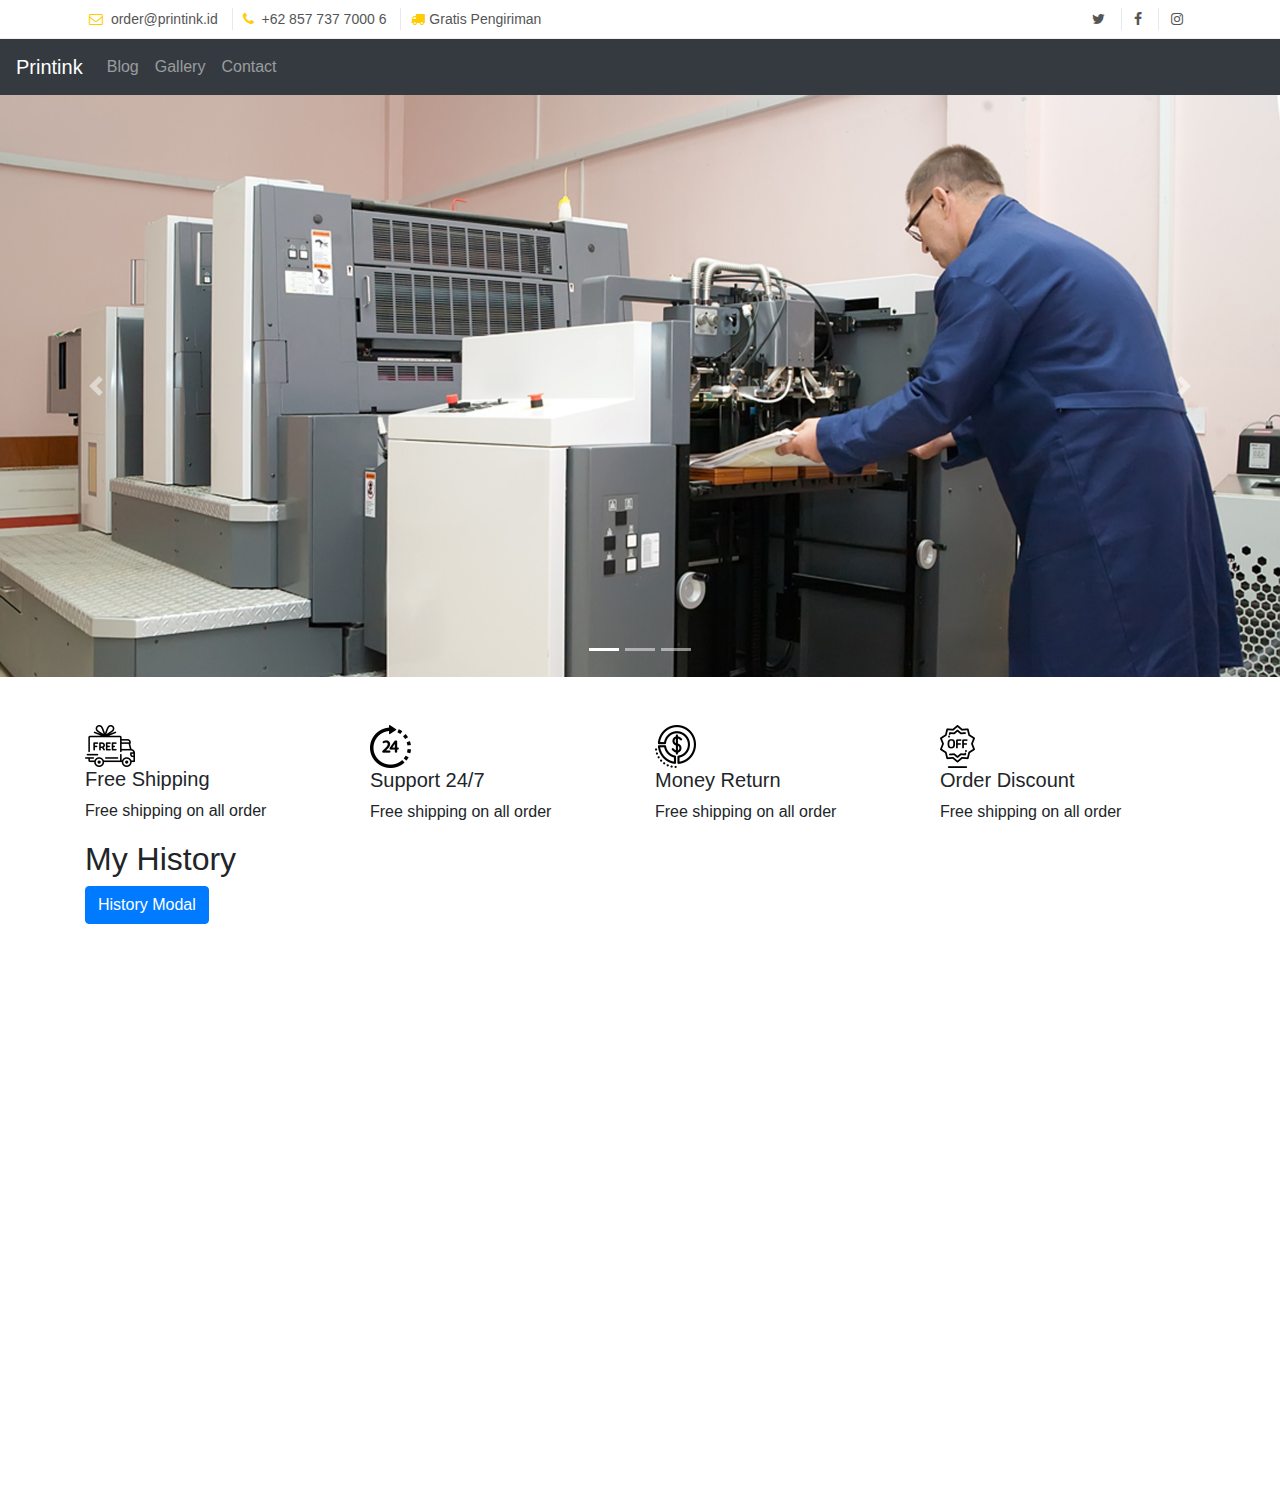
<file: index.html>
<!DOCTYPE html>
<html>
	<head>

		<title>printink | cetak online</title>
		<link rel="stylesheet" type="text/css" href="assets/bootstrap-4.3.1-dist/css/bootstrap.min.css">
		<link rel="stylesheet" type="text/css" href="assets/css/style.css">	
		<link rel="stylesheet" href="https://fonts.googleapis.com/icon?family=Material+Icons">	
		<link rel="stylesheet" href="https://cdnjs.cloudflare.com/ajax/libs/font-awesome/4.7.0/css/font-awesome.min.css">	

		<script src="https://ajax.googleapis.com/ajax/libs/jquery/3.4.0/jquery.min.js"></script>
  		<script src="https://cdnjs.cloudflare.com/ajax/libs/popper.js/1.14.7/umd/popper.min.js"></script>
  		<script src="https://maxcdn.bootstrapcdn.com/bootstrap/4.3.1/js/bootstrap.min.js"></script>

  		<style>
		/* Make the image fully responsive */
		.carousel-inner img {
		    width: 100%;
		    height: 100%;
		}
		</style>
 	

	</head>
	<body class="body">

		<!--==========================
    	Top Bar
 		===========================-->
 		

 		<section id="topbar">
		    <div class="container clearfix">
		      <div class="contact-info float-left">
		        <i class="fa fa-envelope-o"></i> <a href="mailto:prinzyindonesia@gmail.com" target="_blank">order@printink.id</a>
		        <i class="fa fa-phone"></i> <a href="https://api.whatsapp.com/send?phone=6285773770006" target="_blank">+62 857 737 7000 6</a>
		        <i class="fa fa-truck"></i><a href="#" target="_blank">Gratis Pengiriman</a>
		      </div>
		      <div class="social-links float-right">
		        <a href="#" class="twitter"><i class="fa fa-twitter"></i></a>
		        <a href="#" class="facebook"><i class="fa fa-facebook"></i></a>
		        <a href="#" class="instagram"><i class="fa fa-instagram"></i></a>
		      </div>
		    </div>
 		</section>

 		<!--==========================
    	Nav Bar
 		===========================-->

		<nav class="navbar navbar-expand-sm bg-dark navbar-dark sticky-top">
			<a class="navbar-brand" href="index.html">Printink</a>
			<ul class="navbar-nav">
				<li class="nav-item">
					<a class="nav-link" href="blog.html">Blog</a>
				</li>
				<li class="nav-item">
					<a class="nav-link" href="gallery.html">Gallery</a>
				</li>
				<li class="nav-item">
					<a class="nav-link" href="contact.html">Contact</a>
				</li>
			</ul>
		</nav>
		
		<!--==========================
    	Carousel
 		===========================-->

 		<div id="demo" class="carousel slide" data-ride="carousel">
			<!-- Indicators -->
			<ul class="carousel-indicators">
			    <li data-target="#demo" data-slide-to="0" class="active"></li>
			    <li data-target="#demo" data-slide-to="1"></li>
			    <li data-target="#demo" data-slide-to="2"></li>
			</ul>

			<!-- The slideshow -->
			<div class="carousel-inner">
			    <div class="carousel-item active">
			      <img src="assets/img/cetak.jpg" alt="Cetak">
			    </div>
			    <div class="carousel-item">
			      <img src="assets/img/screen.jpg" alt="Screen">
			    </div>
			    <div class="carousel-item">
			      <img src="assets/img/digital.jpg" alt="Digital">
			    </div>
			</div>

			  <!-- Left and right controls -->
			  <a class="carousel-control-prev" href="#demo" data-slide="prev">
			    <span class="carousel-control-prev-icon"></span>
			  </a>
			  <a class="carousel-control-next" href="#demo" data-slide="next">
			    <span class="carousel-control-next-icon"></span>
			  </a>
		</div>
		<br>
		<br>


		<!--==========================
    	Service
 		===========================-->

 		<section id="client">
	 		<div class="container">
	 			<div class="row">
	 				<div class="col-lg-3 col-md-6 col-sm-6">
	 					<div class="support-icon">
	 						<img class="animated" src="assets/img/icon-img/support-1.png" alt="">
	 					</div>
	 					<div class="support-content">
	 						<h5>Free Shipping</h5>
			                <p>Free shipping on all order</p>
	 					</div>
	 				</div>
	 				<div class="col-lg-3 col-md-6 col-sm-6">
	 					<div class="support-icon">
	 						<img class="animated" src="assets/img/icon-img/support-2.png" alt="">
	 					</div>
	 					<div class="support-content">
	 						<h5>Support 24/7</h5>
			                <p>Free shipping on all order</p>
	 					</div>
	 				</div>
	 				<div class="col-lg-3 col-md-6 col-sm-6">
	 					<div class="support-icon">
	 						<img class="animated" src="assets/img/icon-img/support-3.png" alt="">
	 					</div>
	 					<div class="support-content">
	 						<h5>Money Return</h5>
			                <p>Free shipping on all order</p>
	 					</div>
	 				</div>
	 				<div class="col-lg-3 col-md-6 col-sm-6">
	 					<div class="support-icon">
	 						<img class="animated" src="assets/img/icon-img/support-4.png" alt="">
	 					</div>
	 					<div class="support-content">
	 						<h5>Order Discount</h5>
			                <p>Free shipping on all order</p>
	 					</div>
	 				</div>
	 			</div>
	 		</div>
 		</section>

 		<!--==========================
    	Modal
 		===========================-->
	
	    <div class="container">
		  <h2>My History</h2>
		  <!-- Button to Open the Modal -->
		  <button type="button" class="btn btn-primary" data-toggle="modal" data-target="#myModal">
		    History Modal
		  </button>

		  <!-- The Modal -->
		  <div class="modal" id="myModal">
		    <div class="modal-dialog">
		      <div class="modal-content">
		      
		        <!-- Modal Header -->
		        <div class="modal-header">
		          <h1 class="modal-title">My History</h1>
		          <button type="button" class="close" data-dismiss="modal">×</button>
		        </div>
		        
		        <!-- Modal body -->
		        <div class="modal-body">
		          <h3>Some text to enable scrolling..</h3>
		          <p>Some text to enable scrolling.. Lorem ipsum dolor sit amet, consectetur adipiscing elit, sed do eiusmod tempor incididunt ut labore et dolore magna aliqua. Ut enim ad minim veniam, quis nostrud exercitation ullamco laboris nisi ut aliquip ex ea commodo consequat. Duis aute irure dolor in reprehenderit in voluptate velit esse cillum dolore eu fugiat nulla pariatur. Excepteur sint occaecat cupidatat non proident, sunt in culpa qui officia deserunt mollit anim id est laborum consectetur adipiscing elit, sed do eiusmod tempor incididunt ut labore et dolore magna aliqua. Ut enim ad minim veniam, quis nostrud exercitation ullamco laboris nisi ut aliquip ex ea commodo consequat.</p>
		          <p>Some text to enable scrolling.. Lorem ipsum dolor sit amet, consectetur adipiscing elit, sed do eiusmod tempor incididunt ut labore et dolore magna aliqua. Ut enim ad minim veniam, quis nostrud exercitation ullamco laboris nisi ut aliquip ex ea commodo consequat. Duis aute irure dolor in reprehenderit in voluptate velit esse cillum dolore eu fugiat nulla pariatur. Excepteur sint occaecat cupidatat non proident, sunt in culpa qui officia deserunt mollit anim id est laborum consectetur adipiscing elit, sed do eiusmod tempor incididunt ut labore et dolore magna aliqua. Ut enim ad minim veniam, quis nostrud exercitation ullamco laboris nisi ut aliquip ex ea commodo consequat.</p>

		          <p>Some text to enable scrolling.. Lorem ipsum dolor sit amet, consectetur adipiscing elit, sed do eiusmod tempor incididunt ut labore et dolore magna aliqua. Ut enim ad minim veniam, quis nostrud exercitation ullamco laboris nisi ut aliquip ex ea commodo consequat. Duis aute irure dolor in reprehenderit in voluptate velit esse cillum dolore eu fugiat nulla pariatur. Excepteur sint occaecat cupidatat non proident, sunt in culpa qui officia deserunt mollit anim id est laborum consectetur adipiscing elit, sed do eiusmod tempor incididunt ut labore et dolore magna aliqua. Ut enim ad minim veniam, quis nostrud exercitation ullamco laboris nisi ut aliquip ex ea commodo consequat.</p>
		        </div>
		        
		        <!-- Modal footer -->
		        <div class="modal-footer">
		          <button type="button" class="btn btn-danger" data-dismiss="modal">Close</button>
		        </div>
		        
		      </div>
		    </div>
		  </div>
		  
		</div>
 
	</body>
</html>
</file>
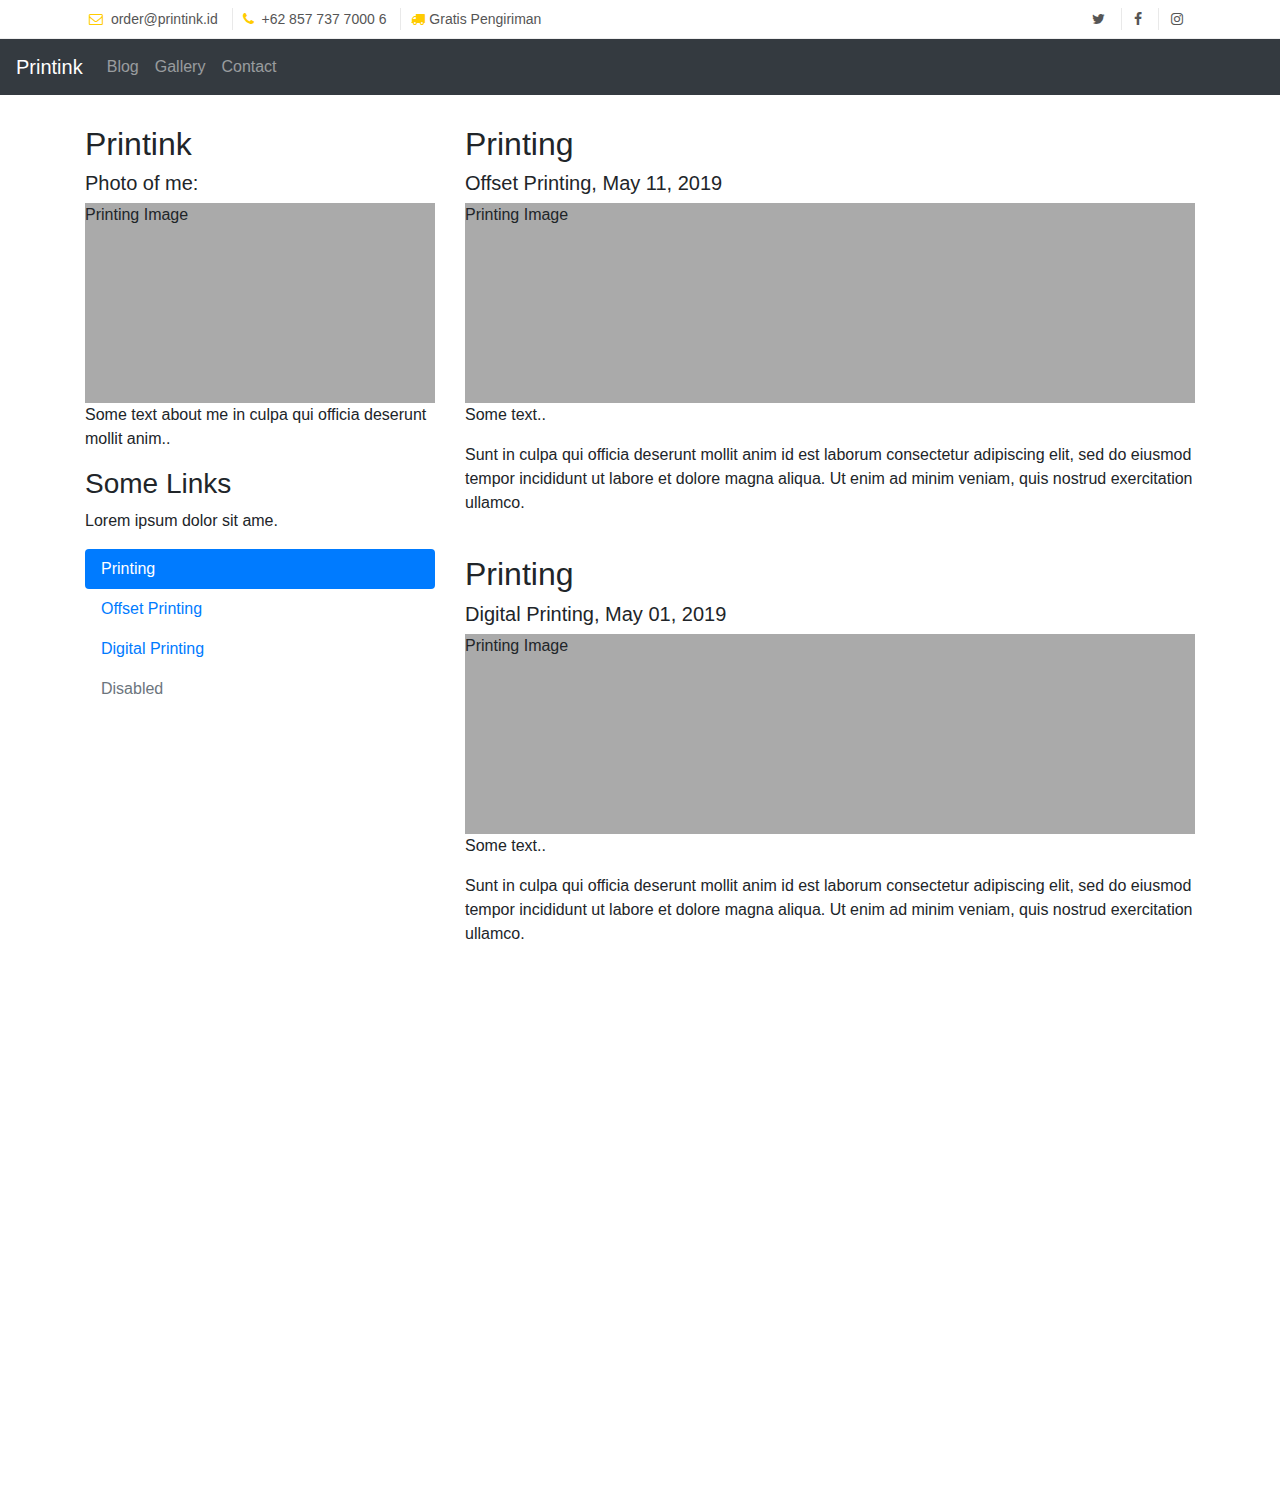
<file: blog.html>
<!DOCTYPE html>
<html>
	<head>

		<title>printink | cetak online</title>
		<link rel="stylesheet" type="text/css" href="assets/bootstrap-4.3.1-dist/css/bootstrap.min.css">
		<link rel="stylesheet" type="text/css" href="assets/css/style.css">	
		<link rel="stylesheet" href="https://fonts.googleapis.com/icon?family=Material+Icons">	
		<link rel="stylesheet" href="https://cdnjs.cloudflare.com/ajax/libs/font-awesome/4.7.0/css/font-awesome.min.css">	

		<script src="https://ajax.googleapis.com/ajax/libs/jquery/3.4.0/jquery.min.js"></script>
  		<script src="https://cdnjs.cloudflare.com/ajax/libs/popper.js/1.14.7/umd/popper.min.js"></script>
  		<script src="https://maxcdn.bootstrapcdn.com/bootstrap/4.3.1/js/bootstrap.min.js"></script>

  		<style>
		.fakeimg {
		  height: 200px;
		  background: #aaa;
		}
		</style>

	</head>
	<body class="body">

		<!--==========================
    	Top Bar
 		===========================-->
 		
 		<section id="topbar">
		    <div class="container clearfix">
		      <div class="contact-info float-left">
		        <i class="fa fa-envelope-o"></i> <a href="mailto:prinzyindonesia@gmail.com" target="_blank">order@printink.id</a>
		        <i class="fa fa-phone"></i> <a href="https://api.whatsapp.com/send?phone=6285773770006" target="_blank">+62 857 737 7000 6</a>
		        <i class="fa fa-truck"></i><a href="#" target="_blank">Gratis Pengiriman</a>
		      </div>
		      <div class="social-links float-right">
		        <a href="#" class="twitter"><i class="fa fa-twitter"></i></a>
		        <a href="#" class="facebook"><i class="fa fa-facebook"></i></a>
		        <a href="#" class="instagram"><i class="fa fa-instagram"></i></a>
		      </div>
		    </div>
 		</section>

 		<!--==========================
    	Nav Bar
 		===========================-->

		<nav class="navbar navbar-expand-sm bg-dark navbar-dark sticky-top">
			<a class="navbar-brand" href="index.html">Printink</a>
			<ul class="navbar-nav">
				<li class="nav-item">
					<a class="nav-link" href="blog.html">Blog</a>
				</li>
				<li class="nav-item">
					<a class="nav-link" href="gallery.html">Gallery</a>
				</li>
				<li class="nav-item">
					<a class="nav-link" href="contact.html">Contact</a>
				</li>
			</ul>
		</nav>

		<!--==========================
    	Content Blog
 		===========================-->

		<div class="container" style="margin-top:30px">
		  <div class="row">
		    <div class="col-sm-4">
		      <h2>Printink</h2>
		      <h5>Photo of me:</h5>
		      <div class="fakeimg">Printing Image</div>
		      <p>Some text about me in culpa qui officia deserunt mollit anim..</p>
		      <h3>Some Links</h3>
		      <p>Lorem ipsum dolor sit ame.</p>
		      <ul class="nav nav-pills flex-column">
		        <li class="nav-item">
		          <a class="nav-link active" href="#">Printing</a>
		        </li>
		        <li class="nav-item">
		          <a class="nav-link" href="#">Offset Printing</a>
		        </li>
		        <li class="nav-item">
		          <a class="nav-link" href="#">Digital Printing</a>
		        </li>
		        <li class="nav-item">
		          <a class="nav-link disabled" href="#">Disabled</a>
		        </li>
		      </ul>
		      <hr class="d-sm-none">
		    </div>
		    <div class="col-sm-8">
		      <h2>Printing</h2>
		      <h5>Offset Printing, May 11, 2019</h5>
		      <div class="fakeimg">Printing Image</div>
		      <p>Some text..</p>
		      <p>Sunt in culpa qui officia deserunt mollit anim id est laborum consectetur adipiscing elit, sed do eiusmod tempor incididunt ut labore et dolore magna aliqua. Ut enim ad minim veniam, quis nostrud exercitation ullamco.</p>
		      <br>
		      <h2>Printing</h2>
		      <h5>Digital Printing, May 01, 2019</h5>
		      <div class="fakeimg">Printing Image</div>
		      <p>Some text..</p>
		      <p>Sunt in culpa qui officia deserunt mollit anim id est laborum consectetur adipiscing elit, sed do eiusmod tempor incididunt ut labore et dolore magna aliqua. Ut enim ad minim veniam, quis nostrud exercitation ullamco.</p>
		    </div>
		  </div>
		</div>
		
	</body>
</html>
</file>
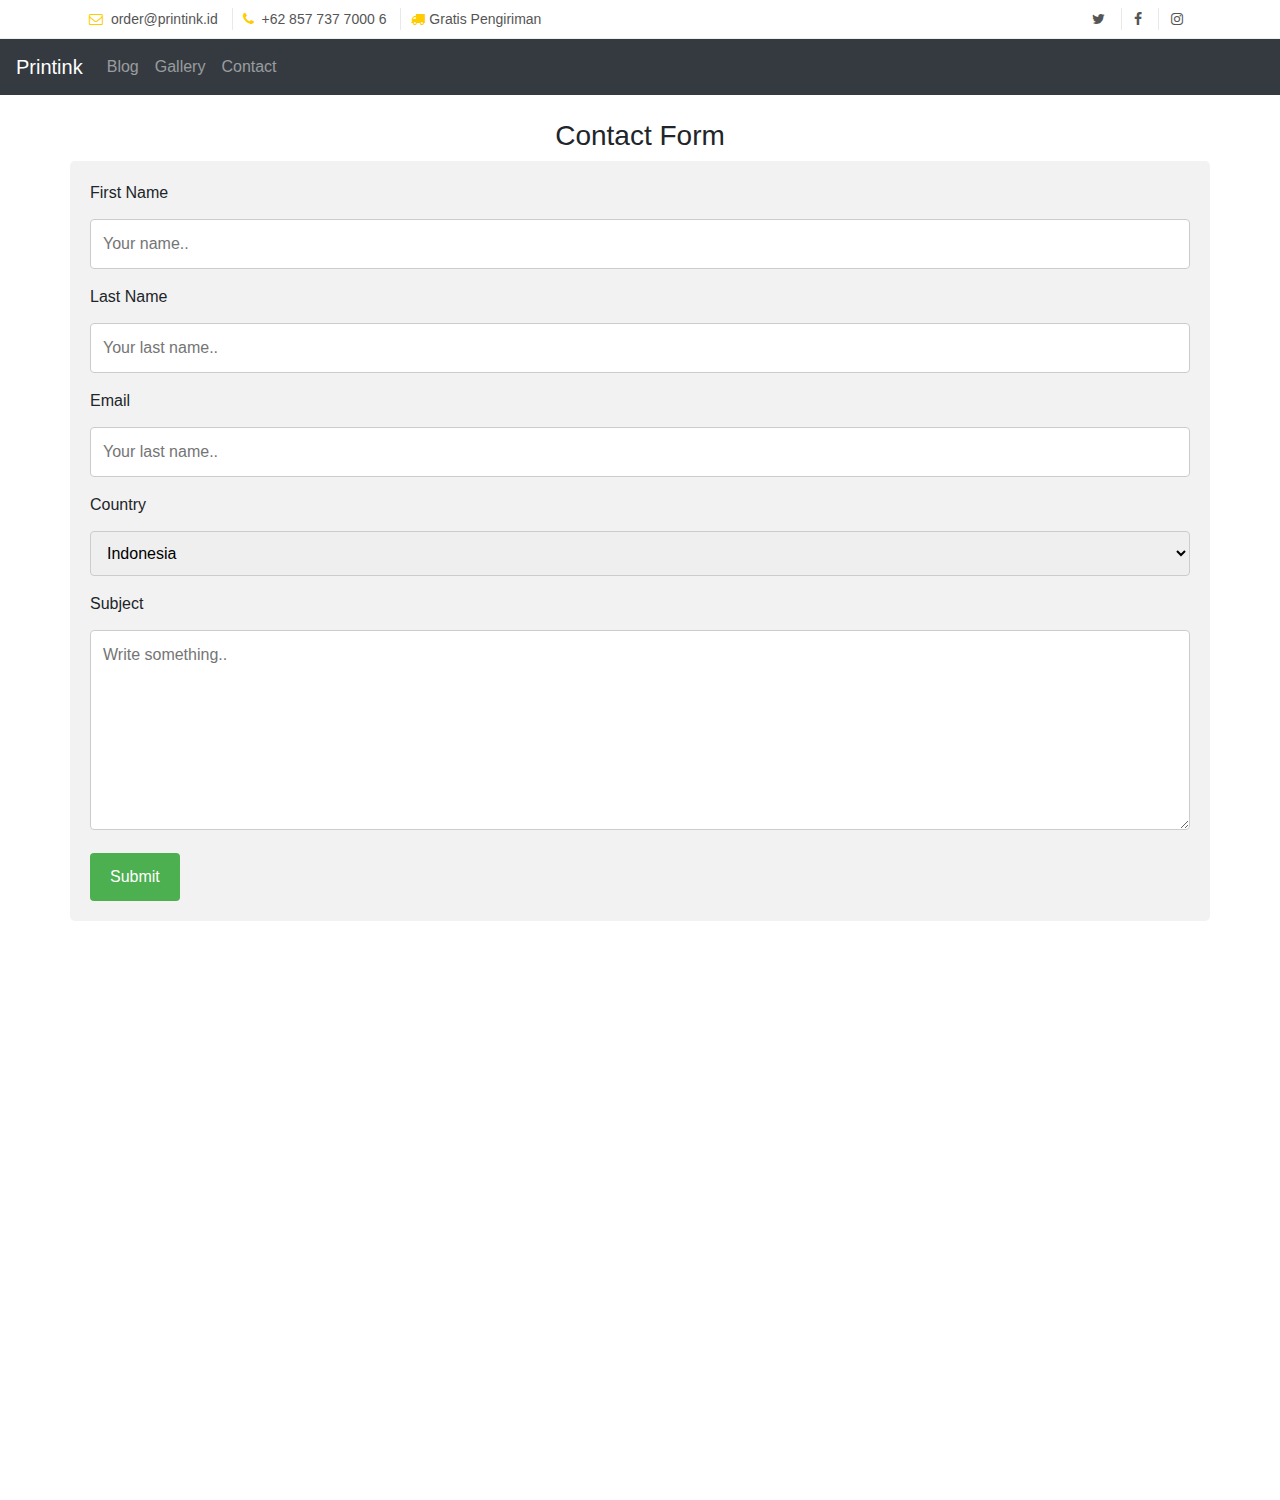
<file: contact.html>
<!DOCTYPE html>
<html>
	<head>

		<title>printink | cetak online</title>
		<link rel="stylesheet" type="text/css" href="assets/bootstrap-4.3.1-dist/css/bootstrap.min.css">
		<link rel="stylesheet" type="text/css" href="assets/css/style.css">	
		<link rel="stylesheet" href="https://fonts.googleapis.com/icon?family=Material+Icons">	
		<link rel="stylesheet" href="https://cdnjs.cloudflare.com/ajax/libs/font-awesome/4.7.0/css/font-awesome.min.css">	

		<script src="https://ajax.googleapis.com/ajax/libs/jquery/3.4.0/jquery.min.js"></script>
  		<script src="https://cdnjs.cloudflare.com/ajax/libs/popper.js/1.14.7/umd/popper.min.js"></script>
  		<script src="https://maxcdn.bootstrapcdn.com/bootstrap/4.3.1/js/bootstrap.min.js"></script>

		<style>
		body {font-family: Arial, Helvetica, sans-serif;}
		* {box-sizing: border-box;}

		input[type=text], select, textarea {
		  width: 100%;
		  padding: 12px;
		  border: 1px solid #ccc;
		  border-radius: 4px;
		  box-sizing: border-box;
		  margin-top: 6px;
		  margin-bottom: 16px;
		  resize: vertical;
		}

		input[type=submit] {
		  background-color: #4CAF50;
		  color: white;
		  padding: 12px 20px;
		  border: none;
		  border-radius: 4px;
		  cursor: pointer;
		}

		input[type=submit]:hover {
		  background-color: #45a049;
		}

		#formtest {
		  border-radius: 5px;
		  background-color: #f2f2f2;
		  padding: 20px;
		}
		</style>

  		
	</head>
	<body class="body">

		<!--==========================
    	Top Bar
 		===========================-->
 		

 		<section id="topbar">
		    <div class="container clearfix">
		      <div class="contact-info float-left">
		        <i class="fa fa-envelope-o"></i> <a href="mailto:prinzyindonesia@gmail.com" target="_blank">order@printink.id</a>
		        <i class="fa fa-phone"></i> <a href="https://api.whatsapp.com/send?phone=6285773770006" target="_blank">+62 857 737 7000 6</a>
		        <i class="fa fa-truck"></i><a href="#" target="_blank">Gratis Pengiriman</a>
		      </div>
		      <div class="social-links float-right">
		        <a href="#" class="twitter"><i class="fa fa-twitter"></i></a>
		        <a href="#" class="facebook"><i class="fa fa-facebook"></i></a>
		        <a href="#" class="instagram"><i class="fa fa-instagram"></i></a>
		      </div>
		    </div>
 		</section>

 		<!--==========================
    	Nav Bar
 		===========================-->

		<nav class="navbar navbar-expand-sm bg-dark navbar-dark sticky-top">
			<a class="navbar-brand" href="index.html">Printink</a>
			<ul class="navbar-nav">
				<li class="nav-item">
					<a class="nav-link" href="blog.html">Blog</a>
				</li>
				<li class="nav-item">
					<a class="nav-link" href="gallery.html">Gallery</a>
				</li>
				<li class="nav-item">
					<a class="nav-link" href="contact.html">Contact</a>
				</li>
			</ul>
		</nav>
		<br>
		
		<!--==========================
    	Contact
 		===========================-->
		
 		<h3 align="center">Contact Form</h3>

		<div class="container" id="formtest">
		  <form method="POST" action="https://formspree.io/shendyadityahermawan@gmail.com">
		    <label for="fname">First Name</label>
		    <input type="text" id="fname" name="firstname" placeholder="Your name..">

		    <label for="lname">Last Name</label>
		    <input type="text" id="lname" name="lastname" placeholder="Your last name..">

		    <label for="email">Email</label>
		    <input type="text" id="email" name="email" placeholder="Your last name..">

		    <label for="country">Country</label>
		    <select id="country" name="country">
		      <option value="indonesia">Indonesia</option>
		      <option value="malaysia">Malaysia</option>
		      <option value="singapore">Singapore</option>
		    </select>

		    <label for="subject">Subject</label>
		    <textarea id="subject" name="subject" placeholder="Write something.." style="height:200px"></textarea>

		    <input type="submit" value="Submit">
		  </form>
		</div>
	 
	</body>
</html>
</file>
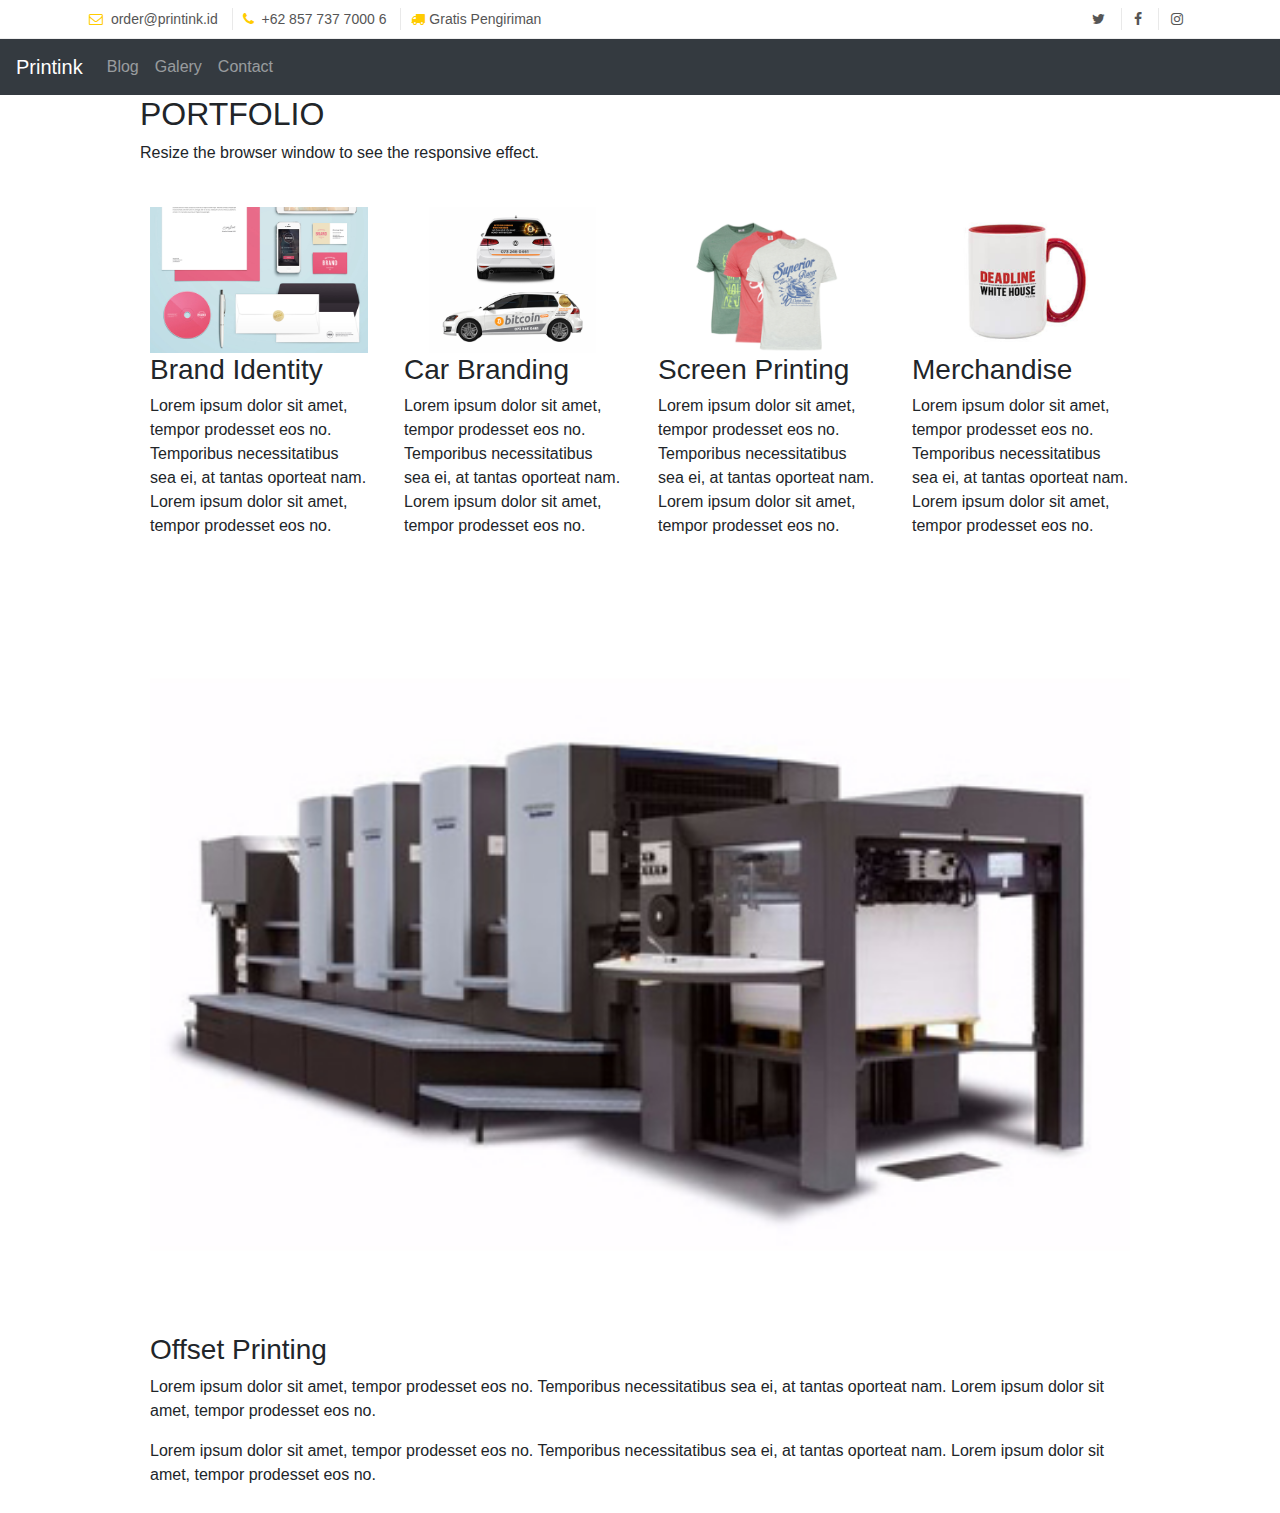
<file: gallery.html>
<!DOCTYPE html>
<html>
	<head>

		<title>printink | cetak online</title>
		<link rel="stylesheet" type="text/css" href="assets/bootstrap-4.3.1-dist/css/bootstrap.min.css">
		<link rel="stylesheet" type="text/css" href="assets/css/style.css">	
		<link rel="stylesheet" href="https://fonts.googleapis.com/icon?family=Material+Icons">	
		<link rel="stylesheet" href="https://cdnjs.cloudflare.com/ajax/libs/font-awesome/4.7.0/css/font-awesome.min.css">	

		<script src="https://ajax.googleapis.com/ajax/libs/jquery/3.4.0/jquery.min.js"></script>
  		<script src="https://cdnjs.cloudflare.com/ajax/libs/popper.js/1.14.7/umd/popper.min.js"></script>
  		<script src="https://maxcdn.bootstrapcdn.com/bootstrap/4.3.1/js/bootstrap.min.js"></script>

  		<style>
		* {
		  box-sizing: border-box;
		}

		/* Center website */
		.main {
		  max-width: 1000px;
		  margin: auto;
		}

		h1 {
		  font-size: 50px;
		  word-break: break-all;
		}

		.row {
		  margin: 8px -16px;
		}

		/* Add padding BETWEEN each column */
		.row,
		.row > .column {
		  padding: 8px;
		}

		/* Create four equal columns that floats next to each other */
		.column {
		  float: left;
		  width: 25%;
		}

		/* Clear floats after rows */ 
		.row:after {
		  content: "";
		  display: table;
		  clear: both;
		}

		/* Content */
		.content {
		  background-color: white;
		  padding: 10px;
		}

		/* Responsive layout - makes a two column-layout instead of four columns */
		@media screen and (max-width: 900px) {
		  .column {
		    width: 50%;
		  }
		}

		/* Responsive layout - makes the two columns stack on top of each other instead of next to each other */
		@media screen and (max-width: 600px) {
		  .column {
		    width: 100%;
		  }
		}
		</style>

	</head>
	<body class="body">

		<!--==========================
    	Top Bar
 		===========================-->
 		

 		<section id="topbar">
		    <div class="container clearfix">
		      <div class="contact-info float-left">
		        <i class="fa fa-envelope-o"></i> <a href="mailto:prinzyindonesia@gmail.com" target="_blank">order@printink.id</a>
		        <i class="fa fa-phone"></i> <a href="https://api.whatsapp.com/send?phone=6285773770006" target="_blank">+62 857 737 7000 6</a>
		        <i class="fa fa-truck"></i><a href="#" target="_blank">Gratis Pengiriman</a>
		      </div>
		      <div class="social-links float-right">
		        <a href="#" class="twitter"><i class="fa fa-twitter"></i></a>
		        <a href="#" class="facebook"><i class="fa fa-facebook"></i></a>
		        <a href="#" class="instagram"><i class="fa fa-instagram"></i></a>
		      </div>
		    </div>
 		</section>

 		<!--==========================
    	Nav Bar
 		===========================-->

		<nav class="navbar navbar-expand-sm bg-dark navbar-dark sticky-top">
			<a class="navbar-brand" href="index.html">Printink</a>
			<ul class="navbar-nav">
				<li class="nav-item">
					<a class="nav-link" href="blog.html">Blog</a>
				</li>
				<li class="nav-item">
					<a class="nav-link" href="gallery.html">Galery</a>
				</li>
				<li class="nav-item">
					<a class="nav-link" href="contact.html">Contact</a>
				</li>
			</ul>
		</nav>
		
		<!-- MAIN (Center website) -->
		<div class="main">

		<h2>PORTFOLIO</h2>
		<p>Resize the browser window to see the responsive effect.</p>

		<!-- Portfolio Gallery Grid -->
		<div class="row">
		  <div class="column">
		    <div class="content">
		      <img src="assets/img/mockup1.jpg" alt="Brand Identity" style="width:100%">
		      <h3>Brand Identity</h3>
		      <p>Lorem ipsum dolor sit amet, tempor prodesset eos no. Temporibus necessitatibus sea ei, at tantas oporteat nam. Lorem ipsum dolor sit amet, tempor prodesset eos no.</p>
		    </div>
		  </div>
		  <div class="column">
		    <div class="content">
		    <img src="assets/img/mockup2.jpg" alt="Car Branding" style="width:100%">
		      <h3>Car Branding</h3>
		      <p>Lorem ipsum dolor sit amet, tempor prodesset eos no. Temporibus necessitatibus sea ei, at tantas oporteat nam. Lorem ipsum dolor sit amet, tempor prodesset eos no.</p>
		    </div>
		  </div>
		  <div class="column">
		    <div class="content">
		    <img src="assets/img/mockup3.jpg" alt="Screen Printing" style="width:100%">
		      <h3>Screen Printing</h3>
		      <p>Lorem ipsum dolor sit amet, tempor prodesset eos no. Temporibus necessitatibus sea ei, at tantas oporteat nam. Lorem ipsum dolor sit amet, tempor prodesset eos no.</p>
		    </div>
		  </div>
		  <div class="column">
		    <div class="content">
		    <img src="assets/img/mockup4.jpg" alt="Merchandise" style="width:100%">
		      <h3>Merchandise</h3>
		      <p>Lorem ipsum dolor sit amet, tempor prodesset eos no. Temporibus necessitatibus sea ei, at tantas oporteat nam. Lorem ipsum dolor sit amet, tempor prodesset eos no.</p>
		    </div>
		  </div>
		<!-- END GRID -->
		</div>

		<div class="content">
		  <img src="assets/img/mockup.jpg" alt="Offset Printing" style="width:100%">
		  <h3>Offset Printing</h3>
		  <p>Lorem ipsum dolor sit amet, tempor prodesset eos no. Temporibus necessitatibus sea ei, at tantas oporteat nam. Lorem ipsum dolor sit amet, tempor prodesset eos no.</p>
		  <p>Lorem ipsum dolor sit amet, tempor prodesset eos no. Temporibus necessitatibus sea ei, at tantas oporteat nam. Lorem ipsum dolor sit amet, tempor prodesset eos no.</p>
		</div>

		<!-- END MAIN -->
		</div>
	</body>
</html>
</file>
<file: assets/css/style.css>
.body{
	height: 1500px;
}

#client .support-icon a:hover {
  color: #ffcc00;
}

/*--------------------------------------------------------------
# Top Bar
--------------------------------------------------------------*/

#topbar {
  background: #ffffff;
  padding: 8px 0;
  border-bottom: 1px solid #eee;
  font-size: 14px;
}

#topbar .contact-info a {
  line-height: 1;
  color: #555;
}

#topbar .contact-info a:hover {
  color: #ffcc00;
}

#topbar .contact-info i {
  color: #ffcc00;
  padding: 4px;
}

#topbar .contact-info .fa-phone {
  padding-left: 10px;
  margin-left: 10px;
  border-left: 1px solid #e9e9e9;
}

#topbar .contact-info .fa-truck{
  padding-left: 10px;
  margin-left: 10px;
  border-left: 1px solid #e9e9e9;
}

#topbar .social-links a {
  color: #555;
  padding: 4px 12px;
  display: inline-block;
  line-height: 1px;
  border-left: 1px solid #e9e9e9;
}

#topbar .social-links a:hover {
  color: #ffcc00;
}

#topbar .social-links a:first-child {
  border-left: 0;
}


/* Carousel
--------------------------------*/
/* Make the image fully responsive */
.carousel-inner img {
  width: 100%;
  height: 100%;
}
</file>
